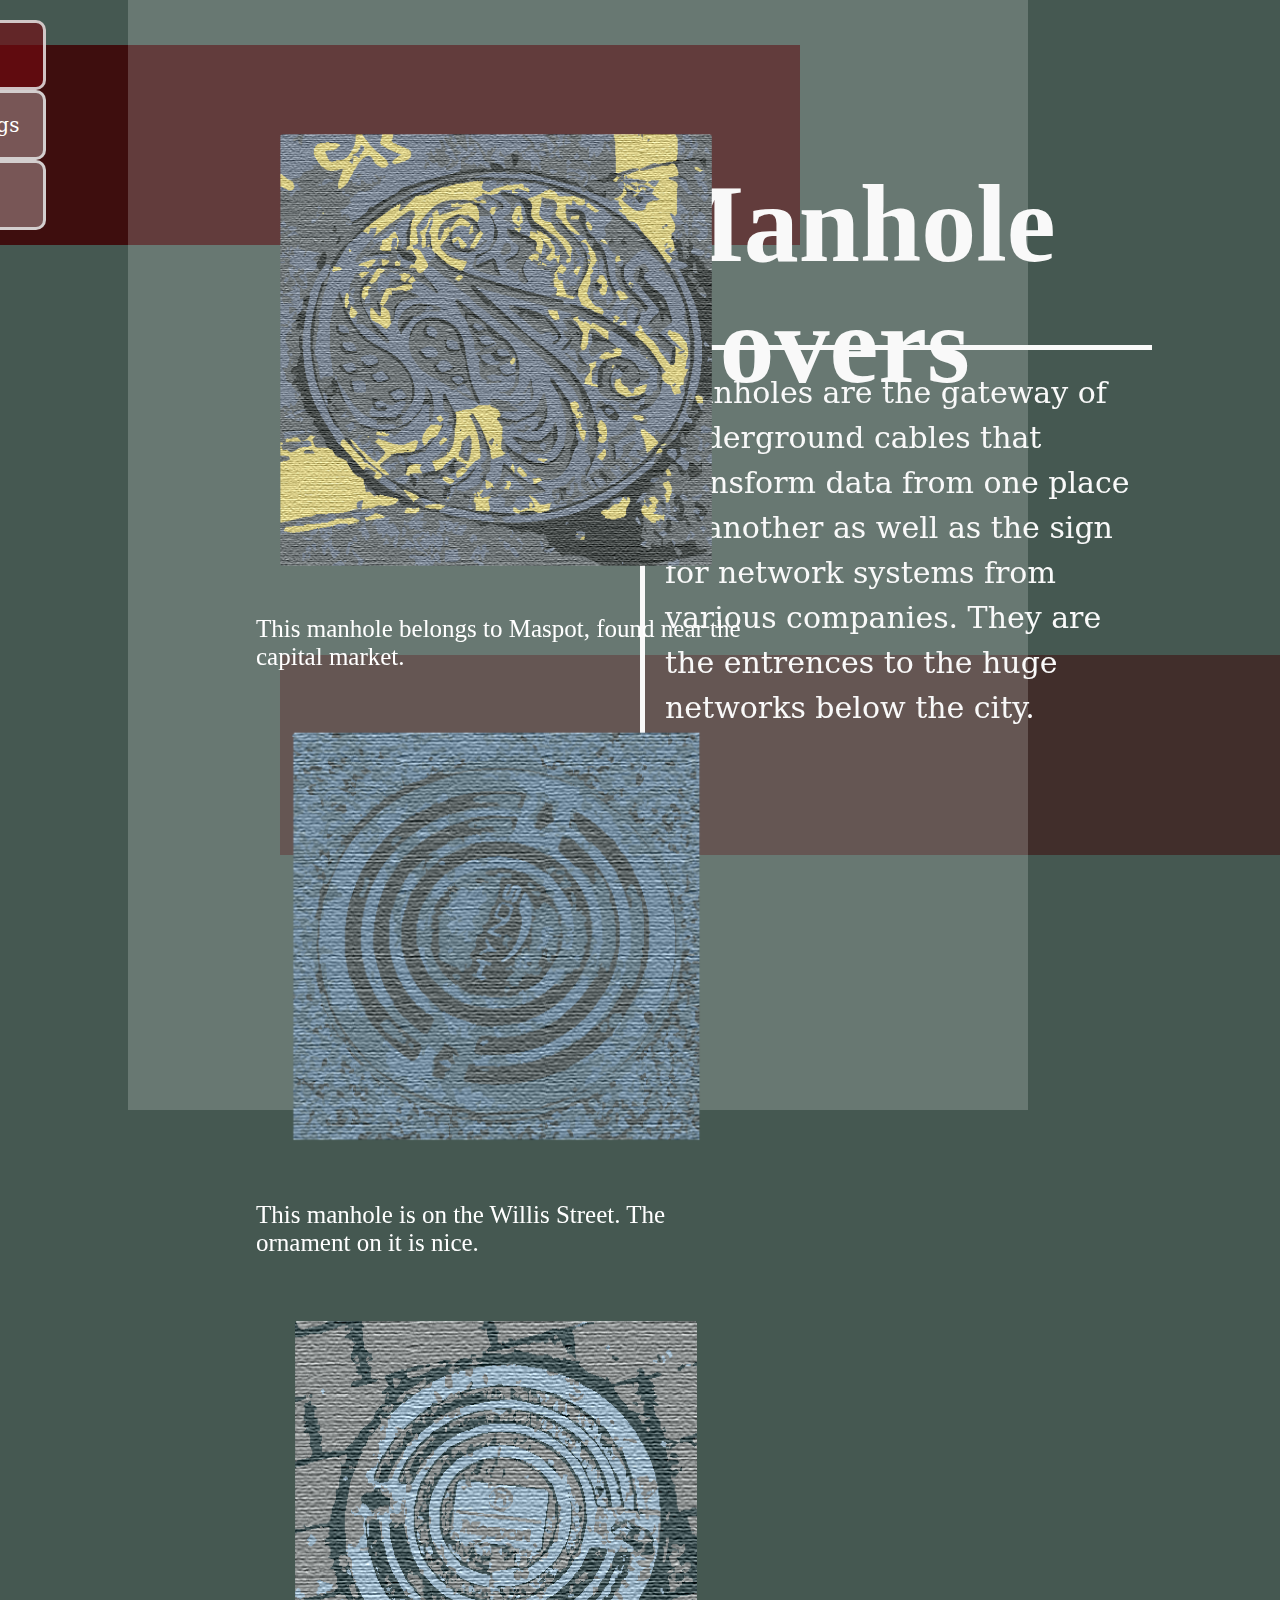
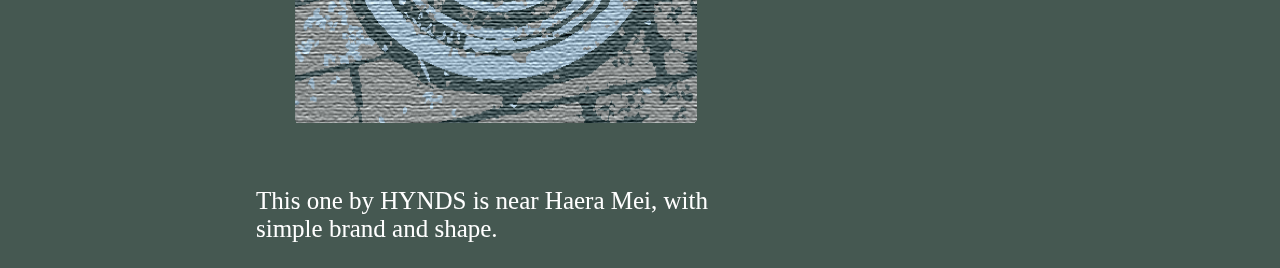
<file: Manhole.html>
<!doctype html>
<html>
<head>
<meta name="viewport" content="width=device-width, initial-scale=1">
  <!-- FONT
  –––––––––––––––––––––––––––––––––––––––––––––––––– -->
<link href="//fonts.googleapis.com/css?family=Raleway:400,300,600" rel="stylesheet" type="text/css">
<link rel="icon" type="image/png" href="images/favicon.png">
<link href="css/Manhole.css" rel="stylesheet" type="text/css">
<link rel="icon" type="image/png" href="images/icon.png">

<meta charset="UTF-8">
<title>Manhole Cover</title>

</head>

	
	
<body>
	<div class="circle"></div>
	<div class="rectangle"></div>

	
	
	
	<div id="mySidenav" class="sidenav">
		<a href="index.html" id="home">Home</a>
		<a href="Street Markings.html" id="mark">Markings</a>
		<a href="Signal-tower.html" id="signal">Towers</a>
	</div>
	
	<style>
	.circle {
	  height: 1200px;
	  width: 900px;
	  background-color: rgba(255,255,255,0.1);
	  /*border-radius: 50%;*/
	  position:fixed;
	  left: 10%;
	  top:-10%;
	  z-index: 0;
	}
	.rectangle{
		top:5%;
		left: 0;
		position: absolute;
		height: 200px;
		width: 800px;
		background-color: rgba(62,13,13,0.85);
		z-index: -1;
		}
	.rectangle1{
		bottom:5%;
		right: 0;
		position: absolute;
		height: 200px;
		width: 1000px;
		background-color: rgba(62,13,13,0.55);
		z-index: -1;
	
		}
	</style>
	<div class="circle"></div>
	<div class="rectangle"></div>
	<div class="rectangle1"></div>
	
	
	<section class="beginning">
		<h1 class="title">Manhole Covers</h1>
		<p class="introduction">Manholes are the gateway of underground cables that transform data from one place to another as well as the sign for network systems from various companies. They are the entrences to the huge networks below the city. </p>
	</section>

	
	
		<section class="context">
				<div class="g-row">
					<div class="g-30">
				    	<img src="images/Manhole/m1.png">
					</div>
					<div class="g-70">
						<p class="m1">This manhole belongs to Maspot, found near the capital market.</p>
					</div>
				</div>

				<div class="g-row">
					<div class="g-30">
						<img src="images/Manhole/m2.png">
					</div>
					<div class="g-70">
						<p class="m2">This manhole is on the Willis Street. The ornament on it is nice.</p>
					</div>
				</div>

				<div class="g-row">
					<div class="g-30">
				      <img src="images/Manhole/m3.png">
					</div>
					<div class="g-70">
						<p class="m3">This one by HYNDS is near Haera Mei, with simple brand and shape.</p>
					</div>
				</div>
			</section>
	
	
	
	
	
</body>
</html>
</file>
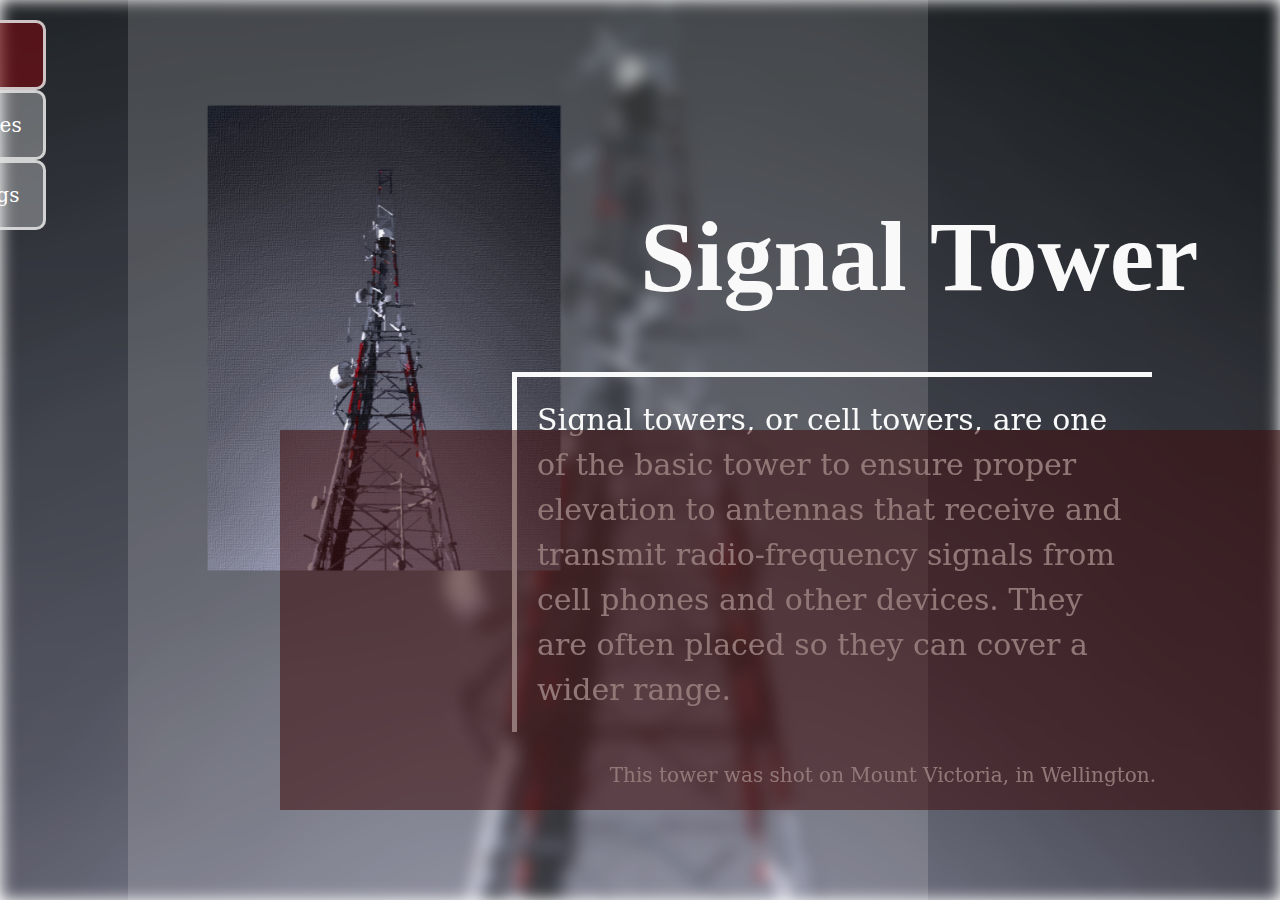
<file: Signal-tower.html>
<!doctype html>
<html>
<head>
<meta charset="UTF-8">
<title>Signal_Tower</title>
<link rel="icon" type="image/png" href="images/icon.png">
<link href="css/signal_tower.css" rel="stylesheet" type="text/css">
</head>

<body>
	<div class="bg-image"></div>
	
	<style>
	.circle {
	  height: 1200px;
	  width: 800px;
	  background-color: rgba(255,255,255,0.15);
	  /*border-radius: 50%;*/
	  position:fixed;
	  left: 10%;
	  top:-10%;
	  z-index: 0;
	}
	.rectangle1{
		bottom:10%;
		right: 0;
		position: absolute;
		height: 380px;
		width: 1000px;
		background-color: rgba(62,13,13,0.55);
		z-index: 1;
	
		}
	</style>
	
	<div class="circle"></div>
		<div class="rectangle1"></div>

	<h1 class="title">Signal Tower</h1>
		
	<img class="main" src="images/tower2.png" alt="tower"/>
	
	<p class="introduction">Signal towers, or cell towers, are one of the basic tower to ensure proper elevation to antennas that receive and transmit radio-frequency signals from cell phones and other devices. They are often placed so they can cover a wider range.</p>
	
	<p class="note">This tower was shot on Mount Victoria, in Wellington.</p>
	
	<div id="mySidenav" class="sidenav">
		  <a href="index.html" id="Home">Home</a>
		  <a href="Manhole.html" id="Manholes">Manholes</a>
		  <a href="Street Markings.html" id="mark">Markings</a>
	</div>
</body>
</html>
</file>
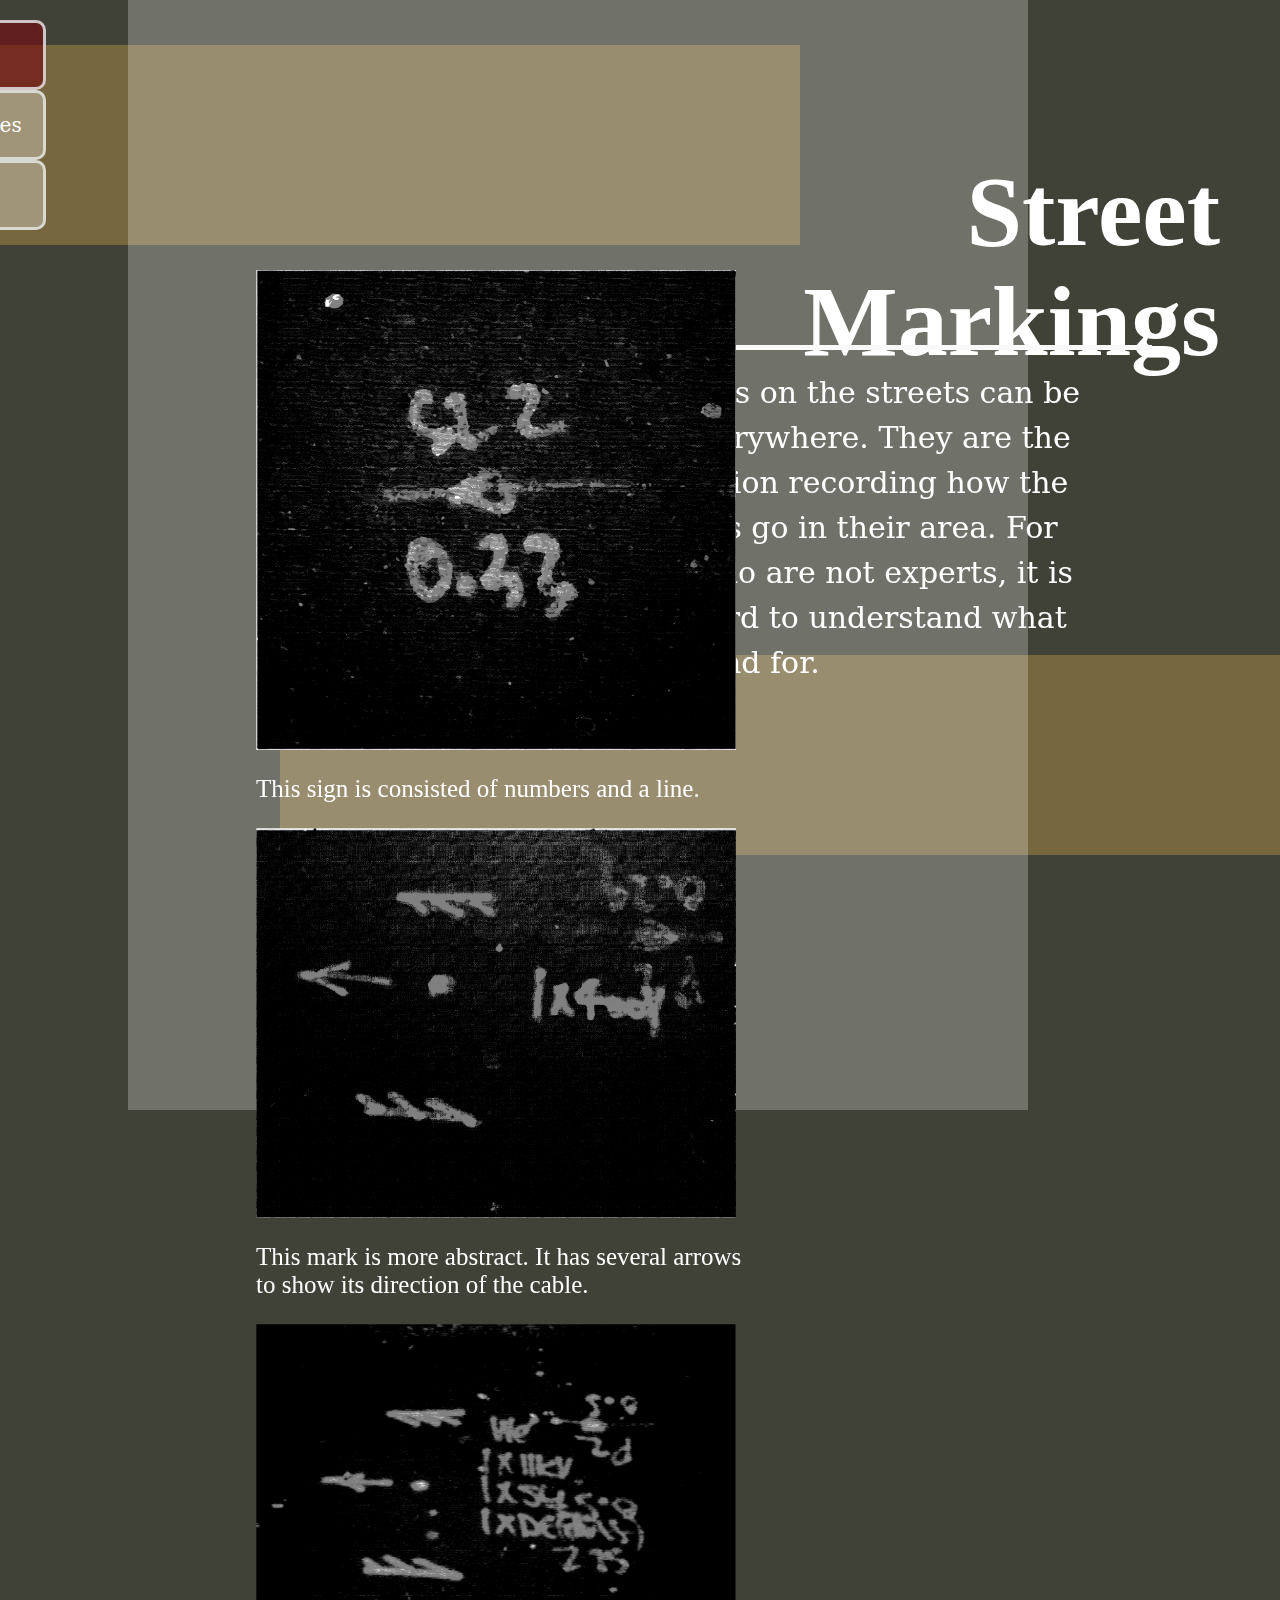
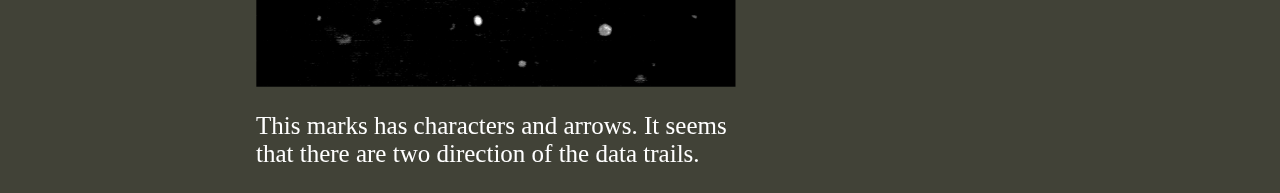
<file: Street Markings.html>
<!doctype html>
<html>
<head>
<meta charset="UTF-8">
<title>Street Marking</title>
<link href="css/marks.css" rel="stylesheet" type="text/css">
<link rel="icon" type="image/png" href="images/icon.png">

</head>

<body>
	<div class="bg"></div>
	<style>
	.circle {
	  height: 1200px;
	  width: 900px;
	  background-color: rgba(255,255,255,0.25);
	  /*border-radius: 50%;*/
	  position:fixed;
	  left: 10%;
	  top:-10%;
	  z-index: 0;
	}
	.rectangle{
		top:5%;
		position: absolute;
		height: 200px;
		width: 800px;
		background-color:rgba(173,140,72,0.50);
		z-index: -1;
		}
	.rectangle1{
		bottom:5%;
		right: 0;
		position: absolute;
		height: 200px;
		width: 1000px;
		background-color: rgba(173,140,72,0.50);
		z-index: -1;
	
		}
	</style>
	<div class="circle"></div>
	<div class="rectangle"></div>
	<div class="rectangle1"></div>
	
	<div id="mySidenav" class="sidenav">
	  <a href="index.html" id="Home">Home</a>
	  <a href="Manhole.html" id="Manholes">Manholes</a>
	  <a href="Signal-tower.html" id="tower">Towers</a>
	</div>
	<section>
			<h1 class="title">Street Markings</h1>
			<p class="introduction">The notes on the streets can be seen everywhere. They are the information recording how the networks go in their area. For those who are not experts, it is quite hard to understand what they stand for.</p>
	</section>
	
	
	<section class="context">
				<div class="g-row">
					<div class="g-30">
				    	<img src="images/markings/s5.png">
					</div>
					<div class="g-70 padded">
						<p class="m1">This sign is consisted of numbers and a line.</p>
					</div>
				</div>

				<div class="g-row">
					<div class="g-30">
						<img src="images/markings/s4.png">
					</div>
					<div class="g-70 padded">
						<p class="m2">This mark is more abstract. It has several arrows to show its direction of the cable.</p>
					</div>
				</div>

				<div class="g-row">
					<div class="g-30">
				      <img src="images/markings/s1.png">
					</div>
					<div class="g-70 padded">
						<p class="m3">This marks has characters and arrows. It seems that there are two direction of the data trails.</p>
					</div>
				</div>
			</section>
</body>
</html>
</file>
<file: css/Manhole.css>
@charset "UTF-8";
/* CSS Document */
body{
	background-color: rgba(59,79,72,0.95);
}
#mySidenav a {
  position: absolute; /* Position them relative to the browser window */
  left: -100px; /* Position them outside of the screen */
  transition: 0.15s; /* Add transition on hover */
  padding: 20px; /* 15px padding */
  width: 100px; /* Set a specific width */
  text-decoration: none; /* Remove underline */
  font-size: 20px; /* Increase font size */
  font-family:Georgia, "serif";
  color: white; /* White text color */
  border-radius: 0 10px 10px 0; /* Rounded corners on the top right and bottom right side */
  border: solid 3px rgba(228,228,228,0.85);
}

#mySidenav a:hover {
  left: 0; /* On mouse-over, make the elements appear as they should */
}

/* The about link: 20px from the top with a green background */
#home {
  top: 20px;
  position: fixed;
  background-color: rgba(116,10,16,0.63);
}

#mark {
  top: 90px;
	position:fixed;
  background-color: rgba(255,255,255,0.30); 
}

#signal {
  top: 160px;
	position: fixed;
  background-color: rgba(255,255,255,0.30); 
}

section{
	max-width: 1000px;
	margin-left: auto;
	margin-right: auto;
	margin-top: 20px;
	margin-bottom: 10%;
}

/* Simple grid */
.g-row{
	width: 100%;
	overflow: hidden;
}

.g-row img{
width: 160%; display: block;
margin-left: auto;
margin-right: auto;
/*This makes all images in grids to be the size of their cell */
}

.g-50{
	width: 50%;
	height: 50%;
}

.g-30{
	width: 30%;
	height: 30%;

}

.g-70{
	width: 50%;
}

.title{
	font-size: 110px;
	font-family: Baskerville, "Palatino Linotype", Palatino, "Century Schoolbook L", "Times New Roman", "serif";
	position: fixed;
	top:10%;
	left: 50%;
	right: 80px;
	color: #F9F9F9;
	line-height: 1.1;
	text-align: left;

	
}
.introduction{
	position: fixed;
	font-family:Constantia, "Lucida Bright", "DejaVu Serif", Georgia, "serif";
	left: 50%;
	top: 35%;
	right: 10%;
	font-size: 30px;
	text-align: left;
	line-height: 1.5;
	color: #F9F9F9;
	padding:20px;
	border-left: solid 5px rgba(249,249,249,1.00);
	border-top: solid 5px rgba(249,249,249,1.00);
}
.context{
	position: absolute;
	left:20%;
	top:10%;
	z-index: 2;

}
.m1{
	color: white;
	font-family: Baskerville, "Palatino Linotype", Palatino, "Century Schoolbook L", "Times New Roman", "serif";
	font-size: 25px;

}
.m2{
	color: white;
	font-family: Baskerville, "Palatino Linotype", Palatino, "Century Schoolbook L", "Times New Roman", "serif";
	font-size: 25px;

}
.m3{
	color: white;
	font-family: Baskerville, "Palatino Linotype", Palatino, "Century Schoolbook L", "Times New Roman", "serif";
	font-size: 25px;

}
</file>
<file: css/signal_tower.css>
@charset "UTF-8";
/* CSS Document */
body, html {
  height: 100%;
  margin: 0;
}

.bg-image {
  /* The image used */
  background-image: linear-gradient(rgba(0, 10, 6, 0.4), rgba(0, 10, 6, 0.05)),url("../images/tower1.png");

  /* Add the blur effect */
  filter: blur(8px);
  -webkit-filter: blur(8px);

  /* Full height */
  height: 100%; 

  /* Center and scale the image nicely */
  background-position: center;
  background-repeat: no-repeat;
  background-size: cover;
}
.main{
  width: 30%;
  display: block;
  position: absolute;
  top: 10%;
  left: 15%;
  z-index: 0;

}

.title{
	font-size: 100px;
	font-family: Baskerville;
	position: absolute;
    /*bottom: 110px;*/
	top: 15%;
	left: 50%;
	color: #F9F9F9;
	line-height: 1.1;
	text-align: right;
	padding-right: 60px;
	/*border-left: 6px solid rgba(113,34,44,1.00);
	padding-left:35px;*/
}
.introduction{
	position: absolute;
	font-family:Constantia, "Lucida Bright", "DejaVu Serif", Georgia, "serif";
	left: 40%;
	top: 38%;
	right:10%;
	font-size: 30px;
	text-align: left;
	line-height: 1.5;
	color: #F9F9F9;
	padding:20px;
	border-left: solid 5px rgba(249,249,249,1.00);
	border-top: solid 5px rgba(249,249,249,1.00);
}

.note{
	position: absolute;
	font-family:Constantia, "Lucida Bright", "DejaVu Serif", Georgia, "serif";
	right: 5%;
	bottom: 10%;
	font-size: 20px;
	text-align: left;
	line-height: 1.5;
	color: #F9F9F9;
	padding-right: 60px;
}

/* Style the links inside the sidenav */
#mySidenav a {
  position: absolute; /* Position them relative to the browser window */
  left: -100px; /* Position them outside of the screen */
  transition: 0.15s; /* Add transition on hover */
  padding: 20px; /* 15px padding */
  width: 100px; /* Set a specific width */
  text-decoration: none; /* Remove underline */
  font-size: 20px; /* Increase font size */
  font-family:Georgia, "serif";
  color: white; /* White text color */
  border-radius: 0 10px 10px 0; /* Rounded corners on the top right and bottom right side */
  border: solid 3px rgba(228,228,228,0.85);
}

#mySidenav a:hover {
  left: 0; /* On mouse-over, make the elements appear as they should */
}

/* The about link: 20px from the top with a green background */
#Home {
  top: 20px;
  background-color: rgba(116,10,16,0.63);
}

#Manholes {
  top: 90px;
  background-color: rgba(255,255,255,0.30);
}

#mark{
  top: 160px;
  background-color: rgba(255,255,255,0.30);
}
</file>
<file: css/marks.css>
@charset "UTF-8";
/* CSS Document */
body{
	background-color: #414237;
	margin: 0;
}
#mySidenav a {
  position: absolute; /* Position them relative to the browser window */
  left: -100px; /* Position them outside of the screen */
  transition: 0.15s; /* Add transition on hover */
  padding: 20px; /* 15px padding */
  width: 100px; /* Set a specific width */
  text-decoration: none; /* Remove underline */
  font-size: 20px; /* Increase font size */
  font-family:Georgia, "serif";
  color: white; /* White text color */
  border-radius: 0 10px 10px 0; /* Rounded corners on the top right and bottom right side */
  border: solid 3px rgba(228,228,228,0.85);
}

#mySidenav a:hover {
  left: 0; /* On mouse-over, make the elements appear as they should */
}

/* The about link: 20px from the top with a green background */
#Home {
  top: 20px;
  background-color: rgba(116,10,16,0.63);
}

#Manholes {
  top: 90px;
  background-color: rgba(255,255,255,0.30);
}

#tower{
  top: 160px;
  background-color: rgba(255,255,255,0.30);
}
section{
	max-width: 1000px;
	margin-left: auto;
	margin-right: auto;
	top: 5%;
}

/* Simple grid */
.g-row{
	width: 100%;
	overflow: hidden;
}

.g-row img{
width: 160%; display: block;
margin-left: auto;
margin-right: auto;
/*This makes all images in grids to be the size of their cell */
}

.g-50{
	width: 50%;
	height: 50%;
}

.g-30{
	width: 30%;
	height: 30%;

}

.g-70{
	width: 50%;
}

.title{
	font-size: 100px;
	font-family: Baskerville, "Palatino Linotype", Palatino, "Century Schoolbook L", "Times New Roman", "serif";
	position: fixed;
	top:10%;
	left: 50%;
	color: white;
	line-height: 1.1;
	text-align: right;
	padding-right: 60px;
	
}
.introduction{
	position: fixed;
	font-family:Constantia, "Lucida Bright", "DejaVu Serif", Georgia, "serif";
	left: 45%;
	top: 35%;
	right: 10%;
	font-size: 30px;
	text-align: left;
	line-height: 1.5;
	color: white;
	padding:20px;
	border-left: solid 5px rgba(249,249,249,1.00);
	border-top: solid 5px rgba(249,249,249,1.00);
}
.context{
	position: absolute;
	left:20%;
	top:30%;
}
.m1{
	color: white;
	font-family: Baskerville, "Palatino Linotype", Palatino, "Century Schoolbook L", "Times New Roman", "serif";
	font-size: 25px;

}
.m2{
	color: white;
	font-family: Baskerville, "Palatino Linotype", Palatino, "Century Schoolbook L", "Times New Roman", "serif";
	font-size: 25px;

}
.m3{
	color: white;
	font-family: Baskerville, "Palatino Linotype", Palatino, "Century Schoolbook L", "Times New Roman", "serif";
	font-size: 25px;

}
</file>
